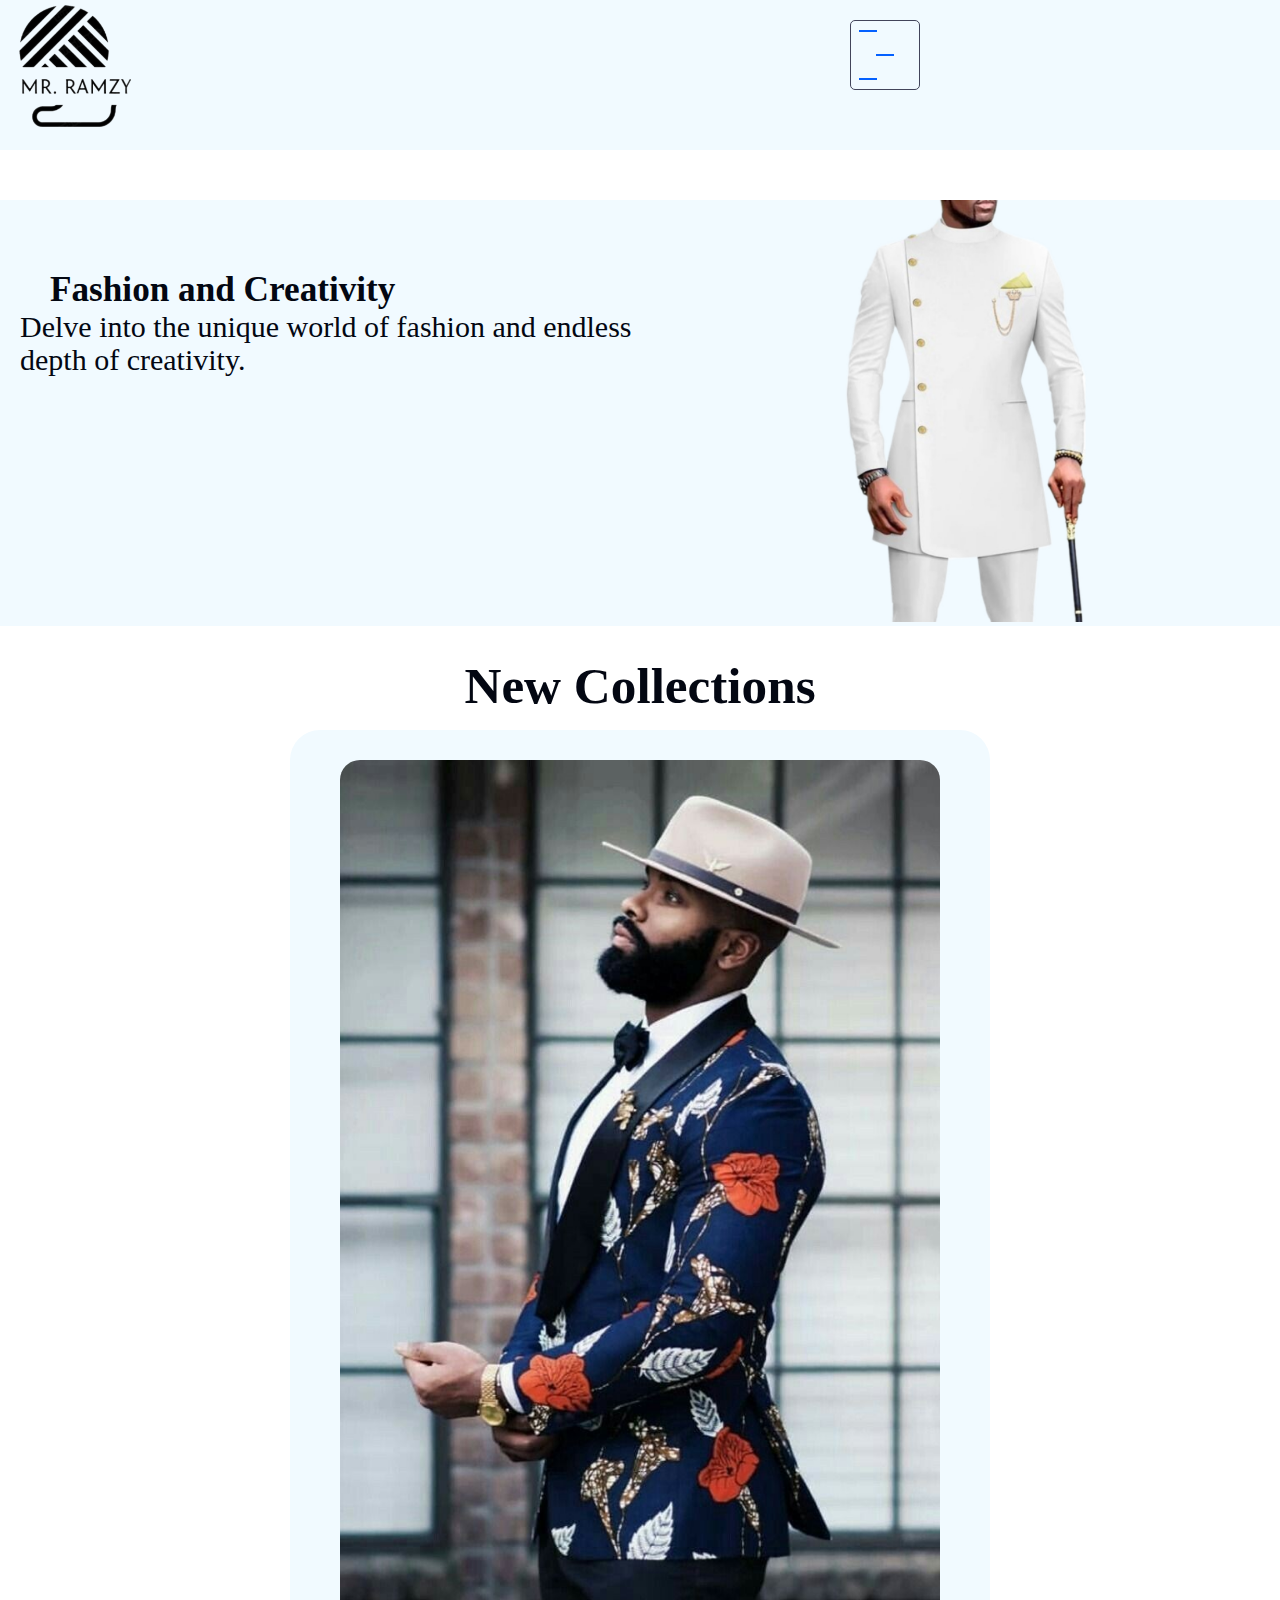
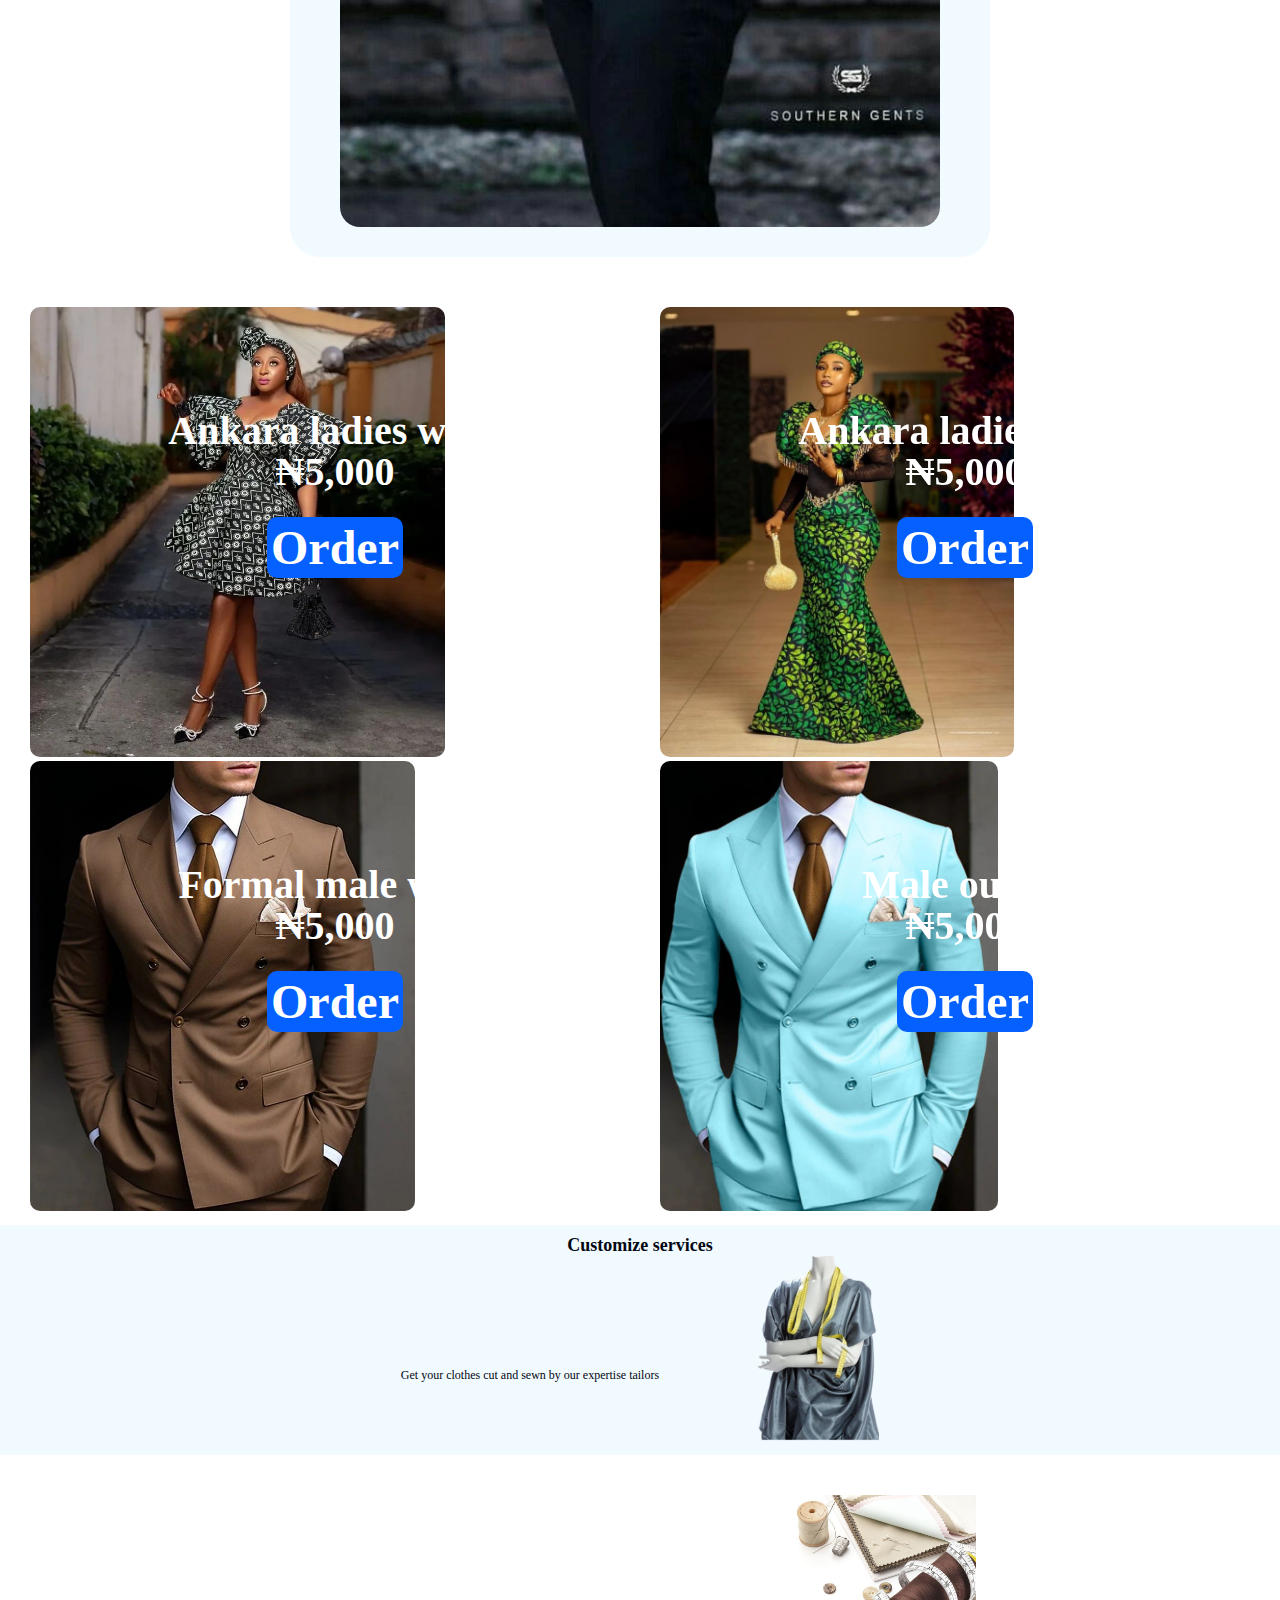
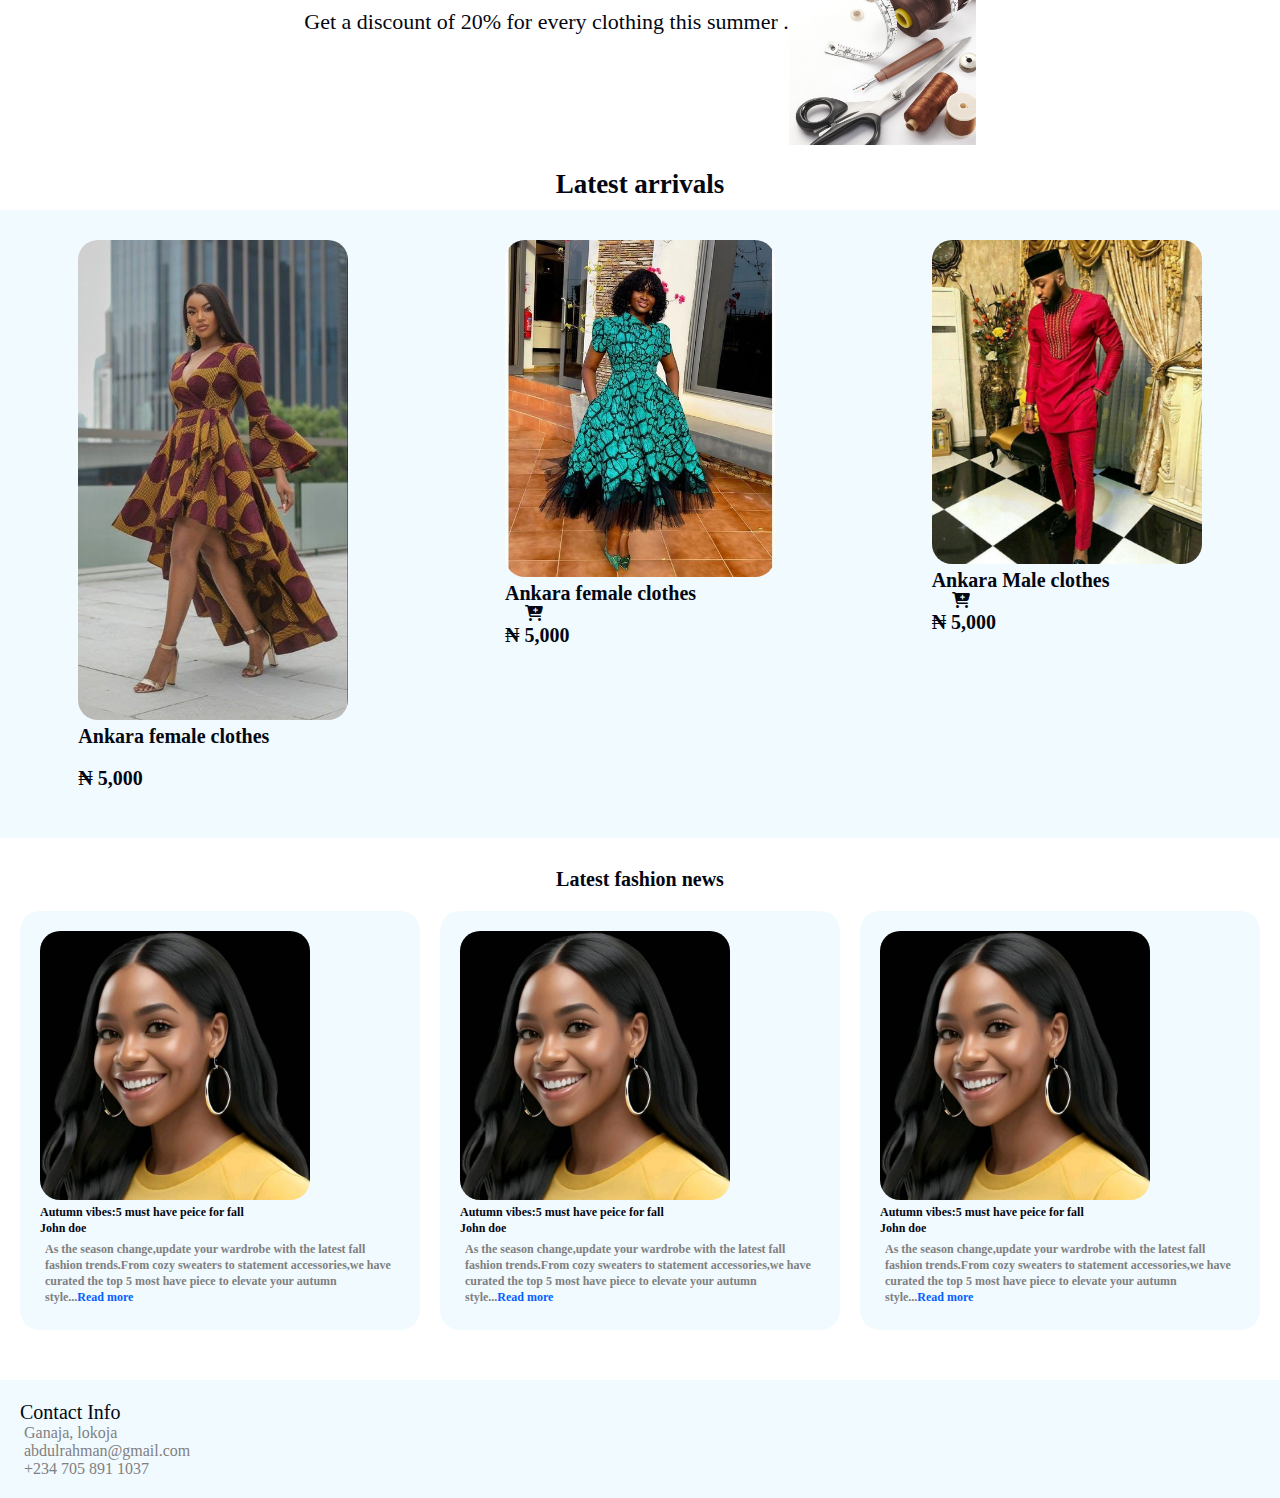
<file: index.html>
<!DOCTYPE html>
<html lang="en">
<head>
  <meta charset="UTF-8">
  <meta http-equiv="X-UA-Compatible" content="IE=Edge">
  <meta name="viewport" content="width=device-width, initial-scale=1">
  <title>Ramzy clothing store|E-commerce</title>
  <!-- HTML -->
  <!-- Custom Styles -->
  <link rel="stylesheet" href="https://cdnjs.cloudflare.com/ajax/libs/font-awesome/6.6.0/css/all.min.css">
  <link rel="stylesheet" href="style.css">
</head>
<body>
  <section id="navigation">
    <nav id="side-bar">
    <i class="fa fa-close" id="exit"></i>
    <ul>
      <li class="active">
        <a href="index.html"> <i class="fa fa-home"aria-hidden ="true"></i> Home</a>
      </li>
      <li>
        <a href="#">
          <span><i class="fa fa-cart" aria-hidden="true"></i>Store </span>
        </a>
      </li>
     <button onclick="hide(this)" id ="drop-down">
        <span>About <i class="fa fa-caret-square-o-down" aria-hidden="true"></i></span>
      </button>
      <ul id="sub-menu">
        <div>
        <li><a href="portfolio.html"> <i class="fa fa-suitcase"></i>Portfolio</a></li>
        <li><a href="#top-pick-container">Catalogue</a></li> 
        <li><a href="#"><i class="fa fa-commenting"aria-hiddeb="true"></i>FAQs</a></li>
        </div>
      </ul>
        <button onclick="hide(this)" id ="drop-down">
        <span><i class="fa fa-profile"aria-hidden="true"></i>Profile</span>
      </button>
      <ul id="sub-menu">
        <div>
        <li><a href="#"> <i class="fa fa-vcard"aria-hidden="true"></i>Account </a></li>
        <li><a href="#"> <i class="fa fa-bell"aria-hidden="true"></i>Notifications</a></li>
        </div>
      </ul>
        </a>
      </li>
      <li>
        <a href="blog.html">
          <span><i class="fa fa-feed"aria-hidden="true"></i>Blogs</span>
        </a>
      </li>
    </ul>
  </nav>
  </section>
<div class="header">
    <div id="logo">
    <img id="logo-image"src="/BackgroundEraser_20241027_012958037.png" alt="">
    <i id="search" class="fa fa-search"></i> 
    </div>
  <div id="nav-toggler">
      <span></span>
  </div>
</div>
<section class="hero-section">
  <div class="hero">
  <h1>Fashion and Creativity</h1>
  <p>Delve into the unique world of fashion and endless depth of creativity.</p>
  </div>
  <div class="image">
      <img src="/20241027_135333.jpg" alt="">
  </div>
</section>
<section class="collection">
  <h1>New Collections</h1>
  <div class="new-image-container">
    <div class="new-image">
    <img src="/b6bba6b38b96e225259e067ba627dbb0.jpg" alt="">
  </div>
  </div>
</section>
<section id="top-pick-container">
   <div class="top-pick">
     <img src="/b13f92580f71737cd7f63fcca391bc2a.jpg" alt="">
     <div class="top-pick-info">
      <h1>Ankara ladies wear</h1>
     <p>&#x20a6;5,000</p>
     <h5><a href="#">Order</a></h5>
     </div>
  </div>
  <div class="top-pick">
    <img src="/f72240668677e5030cde7f8144c2e83f.jpg" alt="">
     <div class="top-pick-info">
      <h1>Ankara ladies wear</h1>
     <p>&#x20a6;5,000</p>
     <h5><a href="#">Order</a></h5>
     </div>
  </div>
   <div class="top-pick">
     <img src="/1b0fa16f3aca3bec8740bb42e8266c02.jpg" alt="">
     <div class="top-pick-info">
      <h1>Formal male wear</h1>
     <p>&#x20a6;5,000</p>
     <h5><a href="#">Order</a></h5>
     </div>
  </div>
  <div class="top-pick">
    <img src="/08ae67a7d2d7ec5cf518937a03c6be35.jpg" alt="">
     <div class="top-pick-info">
      <h1>Male outfits</h1>
     <p>&#x20a6;5,000</p>
     <h5><a href="#">Order</a></h5>
     </div>
  </div>
</section>
<section class="customize-section">
  <div>
    <h1>Customize services</h1>
    <div class="customize">
    <div class="customize-info">
    <p>Get your clothes cut and sewn by our expertise tailors</p>
     </div> 
     <div class="customize-image">
       <img src="/20241027_185935.jpg" alt="">
     </div>
    </div>
  </div>
</section>
<section class="discount">
  <div class="discount-info">
    <p>Get a discount of 20% for every clothing this summer .</p>
  </div>
  <div class="discount-image">
    <img src="/fe89162bfbe1adfd50e2d273fd9b3da9.jpg" alt="">
  </div>
</section>
<section class="latest-section">
  <h1>Latest arrivals</h1>
<div class="latest-container">
    <div class="latest">
    <div class="latest-img">
      <img src="/be09411a5a88574fcf1a17f79ed30fd2.jpg" alt="">
      <p>Ankara female clothes</p>
      <span>
        <i class="fa fa-star-o" aria-hidden="true"></i>
        <i class="fa fa-star-o" aria-hidden="true"></i>
        <i class="fa fa-star-o" aria-hidden="true"></i>
        <i class="fa fa-star-o" aria-hidden="true"></i>
        <i class="fa fa-star-half-o" aria-hidden="true"></i>
        </span>
      <p>&#x20a6 5,000</p>
      <span> <i class="fa fas-cart"></i></span>
    </div>
    </div>
   <div class="latest">
   <div class="latest-img">
      <img src="/912c4160548e685d6d205954eb15ea91.jpg" alt="">
      <p>Ankara female clothes</p>
      <span>
        <i class="fa fa-star-o" aria-hidden="true"></i>
        <i class="fa fa-star-o" aria-hidden="true"></i>
        <i class="fa fa-star-o" aria-hidden="true"></i>
        <i class="fa fa-star-half-o" aria-hidden="true"></i>
        <i class="fa fa-star-full-o" aria-hidden="true"></i>
        <i class="fa fa-cart-plus" aria-hidden="true"></i>
        </span>
      <p>&#x20a6 5,000</p>
      <span> <i class="fa fas-cart"></i></span>
    </div> 
  </div>
 <div class="latest">
   <div class="latest-img">
      <img src="/57b83a08b70f4a490d19f07829f4e9cb.jpg" alt="">
      <p>Ankara Male clothes</p>
      <span>
        <i class="fa fas-star-full-o"></i>
       <i class="fa fas-star-full-o"></i>
       <i class="fa fas-star-full-o"></i>
       <i class="fa fas-star-full-o"></i>
        <i class="fa fas-star-half-o" aria-hidden="true"></i>
        <i class="fa fa-cart-plus" aria-hidden="true"></i>
        </span>
      <p>&#x20a6 5,000</p>
    </div> 
  </div>
</div>
</section>
<section class="mini-blog-section">
  <h1>Latest fashion news</h1>
  <div class="mini-blog-container">
    <div class="mini-blog-content">
    <div class="mini-blog">
      <img src="/IMG-20240831-WA0107.jpg" alt="">
      <p>Autumn vibes:5 must have peice for fall</p>
      <p>John doe</p>
      <p class="mini-blog-article">As the season change,update your wardrobe with the latest fall fashion trends.From cozy sweaters to statement accessories,we have curated the top 5 most have piece to elevate your autumn style...<a href="blog.html">Read more</a></p>
    </div>
  </div>
    <div class="mini-blog-content">
    <div class="mini-blog">
      <img src="/IMG-20240831-WA0107.jpg" alt="">
      <p>Autumn vibes:5 must have peice for fall</p>
      <p>John doe</p>
      <p class="mini-blog-article">As the season change,update your wardrobe with the latest fall fashion trends.From cozy sweaters to statement accessories,we have curated the top 5 most have piece to elevate your autumn style...<a href="blog.html">Read more</a></p>
    </div>
  </div>
    <div class="mini-blog-content">
    <div class="mini-blog">
      <img src="/IMG-20240831-WA0107.jpg" alt="">
      <p>Autumn vibes:5 must have peice for fall</p>
      <p>John doe</p>
      <p class="mini-blog-article">As the season change,update your wardrobe with the latest fall fashion trends.From cozy sweaters to statement accessories,we have curated the top 5 most have piece to elevate your autumn style...<a href="blog.html">Read more</a></p>
    </div>
  </div>
  </div>
</section>
<footer class="footer-section">
  <div class="footer-container">
    <div class="footer">
    <p>Contact Info</p>
     <br>
    <i class="fa fas-map"></i>
    <span>Ganaja, lokoja</span>
    <br>
    <i class="fa fas-mail"></i>
    <span>abdulrahman@gmail.com</span>
    <br>
    <i class="fa fas-map"></i>
    <span>+234 705 891 1037</span>
    </div>
  </div>
</footer>
  <!-- Project -->
  <script src="main.js"></script>
</body>
</html>
</file>
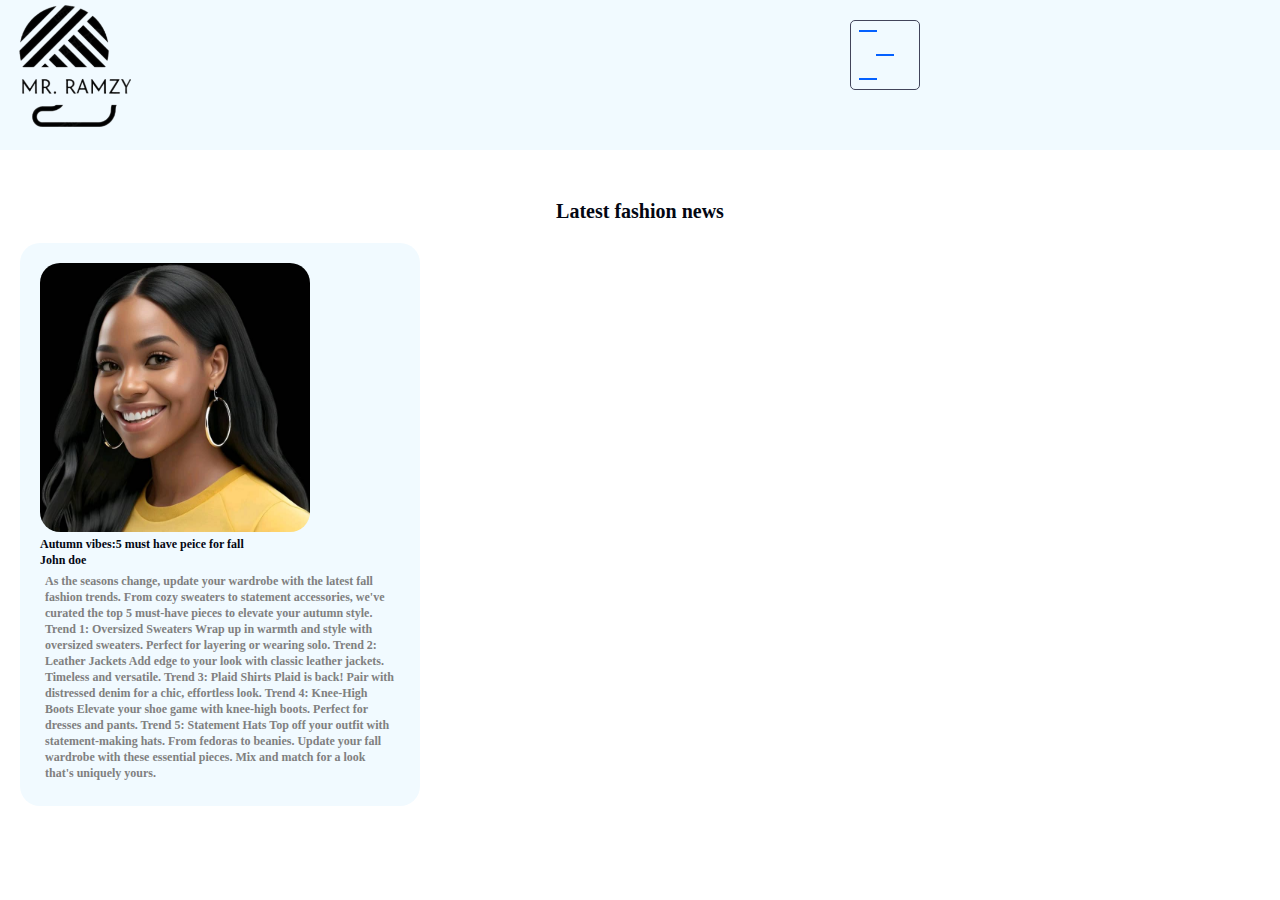
<file: blog.html>
<!DOCTYPE html>
<html>
<head>
  <meta charset="UTF-8">
  <meta name="viewport" content="width=device-width, initial-scale=1">
    <link rel="stylesheet" href="https://cdnjs.cloudflare.com/ajax/libs/font-awesome/6.6.0/css/all.min.css">
  <link rel="stylesheet" href="style.css">
  <title>Blogs|Mr ramzy</title>
</head>
<body>
  <section id="navigation">
    <nav id="side-bar">
    <i class="fa fa-close" id="exit"></i>
    <ul>
      <li class="active">
        <a href="index.html"> <i class="fa fa-home"aria-hidden ="true"></i> Home</a>
      </li>
      <li>
        <a href="#">
          <span><i class="fa fa-cart" aria-hidden="true"></i>Store </span>
        </a>
      </li>
     <button onclick="hide(this)" id ="drop-down">
        <span>About <i class="fa fa-caret-square-o-down" aria-hidden="true"></i></span>
      </button>
      <ul id="sub-menu">
        <div>
        <li><a href="portfolio.html"> <i class="fa fa-suitcase"></i>Portfolio</a></li>
        <li><a href="#">Catalogue</a></li> 
        <li><a href="#"><i class="fa fa-commenting"aria-hidden="true"></i>FAQs</a></li>
        </div>
      </ul>
        <button onclick="hide(this)" id ="drop-down">
        <span><i class="fa fa-profile"aria-hidden="true"></i>Profile</span>
      </button>
      <ul id="sub-menu">
        <div>
        <li><a href="#"> <i class="fa fa-vcard"aria-hidden="true"></i>Account </a></li>
        <li><a href="#"> <i class="fa fa-bell"aria-hidden="true"></i>Notifications</a></li>
        </div>
      </ul>
        </a>
      </li>
      <li>
        <a href="blog.html">
          <span><i class="fa fa-feed"aria-hidden="true"></i>Blogs</span>
        </a>
      </li>
    </ul>
  </nav>
  </section>
<div class="header">
    <div id="logo">
    <img id="logo-image"src="/BackgroundEraser_20241027_012958037.png" alt="">
    <i id="search" class="fa fa-search"></i> 
    </div>
  <div id="nav-toggler">
      <span></span>
  </div>
</div>
<section class="mini-blog-section">
  <h1>Latest fashion news</h1>
  <div class="mini-blog-container">
    <div class="mini-blog-content">
    <div class="mini-blog">
      <img src="/IMG-20240831-WA0107.jpg" alt="">
      <p>Autumn vibes:5 must have peice for fall</p>
      <p>John doe</p>
      <p class="mini-blog-article">As the seasons change, update your wardrobe with the latest fall fashion trends. From cozy sweaters to statement accessories, we've curated the top 5 must-have pieces to elevate your autumn style.
Trend 1: Oversized Sweaters

Wrap up in warmth and style with oversized sweaters. Perfect for layering or wearing solo.

Trend 2: Leather Jackets

Add edge to your look with classic leather jackets. Timeless and versatile.

Trend 3: Plaid Shirts

Plaid is back! Pair with distressed denim for a chic, effortless look.

Trend 4: Knee-High Boots

Elevate your shoe game with knee-high boots. Perfect for dresses and pants.

Trend 5: Statement Hats

Top off your outfit with statement-making hats. From fedoras to beanies.
Update your fall wardrobe with these essential pieces. Mix and match for a look that's uniquely yours.</p>
    </div>
  </div>
</body>

</html>
</file>
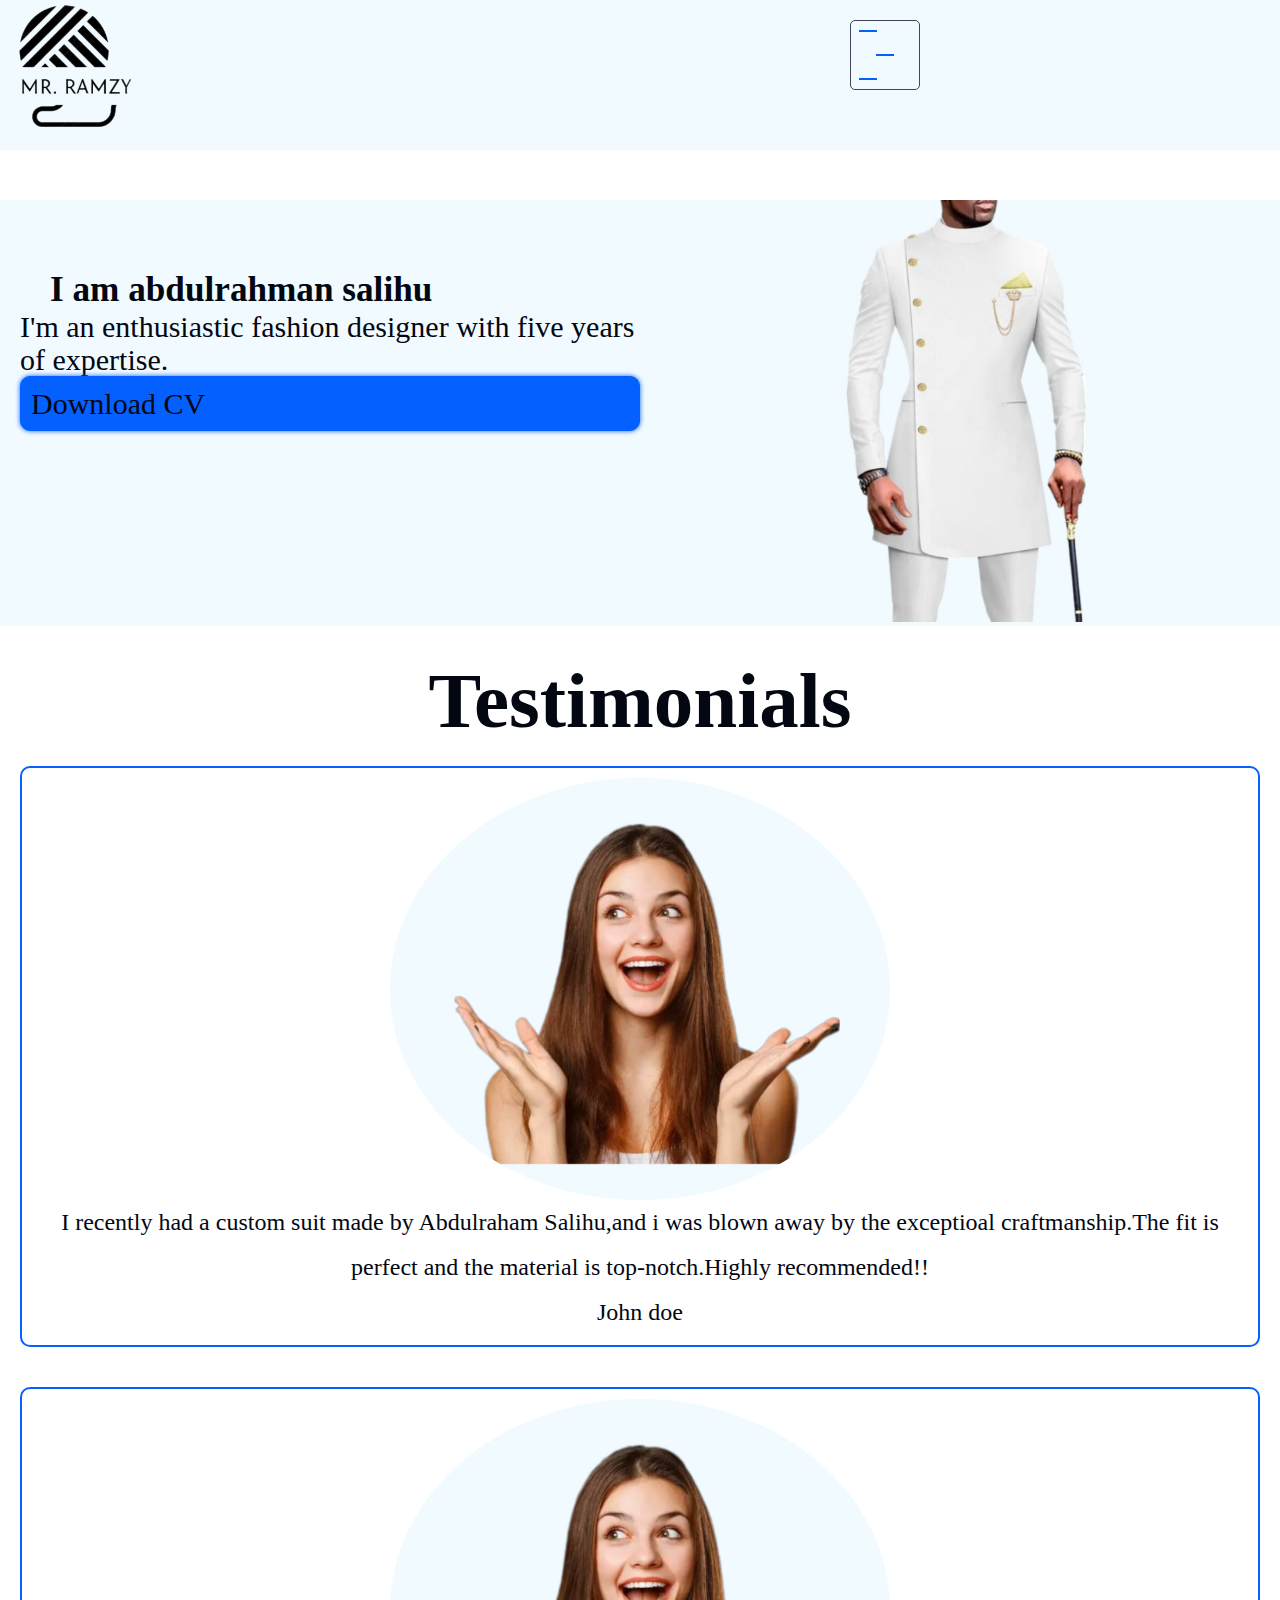
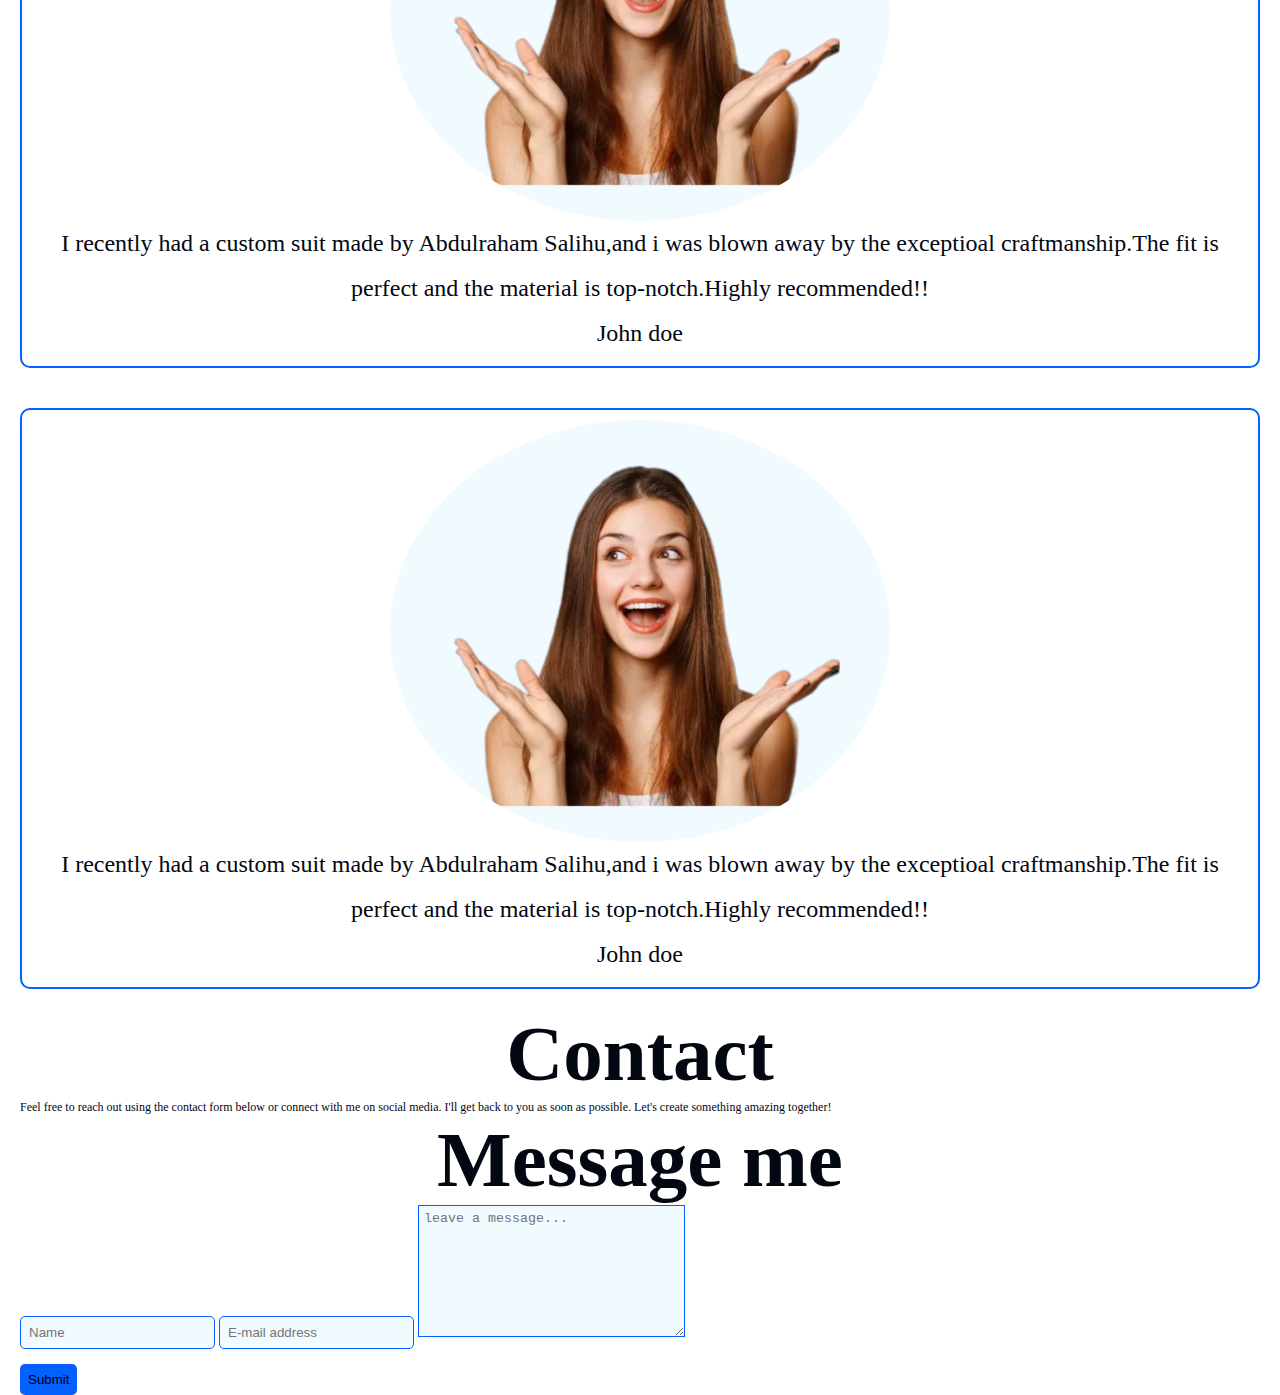
<file: portfolio.html>
<!DOCTYPE html>
<html>

<head>
  <meta charset="UTF-8">
  <meta name="viewport" content="width=device-width, initial-scale=1">
  <link rel="stylesheet" href="https://cdnjs.cloudflare.com/ajax/libs/font-awesome/6.6.0/css/all.min.css">
  <link rel="stylesheet" href="style.css">
  <link rel="stylesheet" href="portfolio.css">
  <title>About |Portfolio</title>
</head>
<body>
<section id="navigation">
    <nav id="side-bar">
    <i class="fa fa-close" id="exit"></i>
    <ul>
      <li class="active">
        <a href="index.html"> <i class="fa fa-home"aria-hidden ="true"></i> Home</a>
      </li>
      <li>
        <a href="#">
          <span><i class="fa fa-cart" aria-hidden="true"></i>Store </span>
        </a>
      </li>
     <button onclick="hide(this)" id ="drop-down">
        <span>About <i class="fa fa-caret-square-o-down" aria-hidden="true"></i></span>
      </button>
      <ul id="sub-menu">
        <div>
        <li><a href="portfolio.html"> <i class="fa fa-suitcase"></i>Portfolio</a></li>
        <li><a href="#">Catalogue</a></li> 
        <li><a href="#"><i class="fa fa-commenting"aria-hidden="true"></i>FAQs</a></li>
        </div>
      </ul>
        <button onclick="hide(this)" id ="drop-down">
        <span><i class="fa fa-profile"aria-hidden="true"></i>Profile</span>
      </button>
      <ul id="sub-menu">
        <div>
        <li><a href="#"> <i class="fa fa-vcard"aria-hidden="true"></i>Account </a></li>
        <li><a href="#"> <i class="fa fa-bell"aria-hidden="true"></i>Notifications</a></li>
        </div>
      </ul>
        </a>
      </li>
      <li>
        <a href="blog.html">
          <span><i class="fa fa-feed"aria-hidden="true"></i>Blogs</span>
        </a>
      </li>
    </ul>
  </nav>
  </section>
<div class="header">
    <div id="logo">
    <img id="logo-image"src="/BackgroundEraser_20241027_012958037.png" alt="">
    <i id="search" class="fa fa-search"></i> 
    </div>
  <div id="nav-toggler">
      <span></span>
  </div>
</div>
<section class="hero-section">
  <div class="hero">
  <h1>I am abdulrahman salihu</h1>
  <p>I'm an enthusiastic fashion designer with five years of expertise.
  <br>
  <a href="#">Download CV</a></p>
  </div>
  <div class="image">
      <img src="/20241027_135333.jpg" alt="">
  </div>
</section>
<section class="testimonial-container">
  <h1>Testimonials</h1>
  <div class="testimonial-content">
   <div class="testimonial-image">
   <img src="/20241030_123210.jpg">
</div>
    <div class="testimonial">
      <p>I recently had a custom suit made by Abdulraham Salihu,and i was blown away by the exceptioal craftmanship.The fit is perfect and the material is top-notch.Highly recommended!!
      <br>
      John doe</p>
    </div>
  </div>
    <div class="testimonial-content">
   <div class="testimonial-image">
   <img src="/20241030_123210.jpg">
</div>
    <div class="testimonial">
      <p>I recently had a custom suit made by Abdulraham Salihu,and i was blown away by the exceptioal craftmanship.The fit is perfect and the material is top-notch.Highly recommended!!
      <br>
      John doe</p>
    </div>
  </div>
    <div class="testimonial-content">
   <div class="testimonial-image">
   <img src="/20241030_123210.jpg">
</div>
    <div class="testimonial">
      <p>I recently had a custom suit made by Abdulraham Salihu,and i was blown away by the exceptioal craftmanship.The fit is perfect and the material is top-notch.Highly recommended!!
      <br>
      John doe</p>
    </div>
  </div>
</section>
<section class="contact-section">
  <h1>Contact </h1>
  <div class="contact-info">
    <p>Feel free to reach out using the contact form below or connect with me on social media. I'll get back to you as soon as possible. Let's create something amazing together!</p>
    <h1>Message me </h1>
    <div class="contact-form">
      <form class="form" action="https://api.whatsapp.com/send?phone=+2347058911037&text=Hi" method="get" accept-charset="utf-8">
      <input type="text" id="Name"placeholder="Name"required>
      <input type="email" id="email" placeholder="E-mail address" required>
      <textarea  id="message" cols="30" rows="8" placeholder="leave a message..." required></textarea>
      <br>
      <button type="submit">Submit</button>
      </form>
    </div>
  </div>
</section>
<script src="main.js"></script>
</body>

</html>
</file>
<file: style.css>
@import url('https://fonts.googleapis.com/css2?family=Merriweather:ital,wght@0,300;0,400;0,700;0,900;1,300;1,400;1,700;1,900&family=Pacifico&display=swap');
:root{
  --bg-60: #ffffff;
  --bg-30:#f1faff;
  --text-30:#0460FF;
  --text-60:#030712;
  --hover:#f1faff;
}
*{
  padding: 0;
  margin:  0;
  box-sizing:border-box; 
  outline: none;
  border:none;
  text-decoration: none;
  cursor: none;
}
body{
  background:var(--bg-60);
  color:var(--text-60);
  min-height: 100vh;
  scroll-behavior: smooth;
}
h1{
  font-size:18px;
  font-size: 36px;
  font-family:'pacifico'fantasy;
}
p{
  font-size:12px;
  line-height: 16px;
  font-family: Georgia, 'Times New Roman', Times, serif;
}
.header{
  background: var(--bg-30);
  height: 70px;
  display: grid;
  grid-template-columns: repeat(2,1fr);
  margin-bottom:10px;
}
#logo{
  margin-bottom: 10px;
  background: var(--bg-30);
  height:70px;
}
#logo img{
  width:100px;
  display: inline-block;
  position: absolute;
  top:-20px;
}
#side-bar{
  margin-top:40px;
}
#navigation{
  display: none;
  background: var(--bg-30);
  height: auto;
  width: 370px;
  padding:  25px;
  border:2px var(--bg-60);
  position: fixed;
  overflow: hidden;
  top:0;
  left:0;
  transition: 3s ease-in-out;
  align-self: strt;
  border:1px solid #42445A;
}
#exit{
  display: inline-block;
}
#side-bar.close{
  width:25px;
  padding: 5px;
}
#side-bar ul{
  list-style: none;
}
#side-bar > ul > li:nth-child(){
  display: flex;
  justify-content: center;
}
#side-bar ul li a{
  color:var(--text-60);
  padding: 10px;
  transition:.4s ease-in-out ;
  position: relative;
  z-index: 1;
  display: flex;
  border-radius:20px;
  align-items: center;
  margin-bottom:10px;
  background: var(--text-30);
  border:1px solid var(--text-30);
  box-shadow: 0 0 5px var(--text-30);
}
#side-bar a::before{
  content: "";
  width:0;
  height:100%;
  position: absolute;
  top:0;
  left:0;
  border-radius:20px;
  background: var(--bg-30);
  z-index: -1;
  transition: .4s;
}
#side-bar a:hover::before{
  width:100%;
  color:var(--text-60);
}
#side-bar ul li a:hover{
  cursor:none;
  color:var(--text-60);
}
#side-bar ul li a.active {
  color:var(--text-60);
}
#side-bar #drop-down {
  border-radius: 20px;
  padding: 20px;
  color:var(--text-60);
  display: flex;
  align-items: center;
  justify-content: center;
}
#drop-down{
  background:none;
  color: #fff;
  font-size: 24px;
}
#sub-menu{
  display: grid;
  grid-template-rows: 0fr;
  transition:.5s ease-in-out;
  overflow: hidden;
}
#sub-menu > div{
  overflow: hidden;
}
#sub-menu.show{
  grid-template-rows: 1fr;
  overflow: auto;
}
#nav-toggler{
 height: 30px;
  width:35px;
  border:1px solid #42445A;
  position: fixed;
  background: var(--bg-30);
  left:300px;
  border-radius:5px;
  top:10px;
  display: flex;
  align-items: center;
  justify-content: center;
}
#nav-toggler span{
  height: 2px;
  width:18px;
  background: var(--text-30);
  display: inline-block;
}
#nav-toggler span:after{
  content:"";
  height:2px;
  width:18px;
  background: var(--text-30);
  display: inline-block;
  position: absolute;
  top:9px;
  left:8px;
}
#nav-toggler span:before{
  content:"";
  height:2px;
  width:18px;
  background: var(--text-30);
  display: inline-block;
  position: absolute;
  bottom:9px;
  left:8px;
}
#search{
  position: absolute;left:270px;
  top:15px;
}
#search i{
  width:100px;
}
#exit{
  position: absolute;
  top:10px;
  left:210px;
}
.hero-section{
  display: grid;
  grid-template-columns: repeat(2,1fr);
  background: var(--bg-30);
}
.hero{
  padding-top: 10px;
}
.hero h1{
  font-size:20px;
  padding-left: 10px;
}
.hero p{
  padding-left: 10px;
}
.hero-section .image img{
  width:220px;
  z-index: -1;
}
.collection h1{
  text-align: center;
  margin-top:10px;
  font-size: 18px;
}
.collection h1::before{
  content: "";
  width:0px;
  top:305px;
  height:3px;
  left:140px;
  border-radius:20px;
  background: var(--text-30);
  position: absolute;
  animation:slide 5s ease-in-out infinite;
}
@keyframes slide{
  0%{
    width:70px;
  }
  50%{
    width:0px;
  }
  100%{
    width:70px;
  }
}
.new-image-container{
  display: flex;
  justify-content: center;
}
.new-image{
  display: flex;
  justify-content: center;
  margin-top:15px;
  background: var(--bg-30);
  border-radius:30px;
  padding: 10px;
  width:270px;
}
#search{
  display: none;
}
.collection img{
  height:350px;
  align-self: center;
  border-radius: 20px;
}
#top-pick-container{
  display: grid;
  grid-template-columns:repeat(2,1fr);
  margin-top: 20px;
  padding:10px;
}
.top-pick{
  position: relative;
  overflow: hidden;
  margin-left:20px;
}
.top-pick img{
  height:180px;
  border-radius:10px;
}
.top-pick-info{
  position: absolute;
  top:0;
  left:0;
  width: 100%;
  text-align: center;
  color:var(--bg-60);
  font-weight:700;
}
.top-pick::before{
  content: "";
  position: absolute;
  top:0;
  left:0;
  width:0;
  height:0;
  background: rgba(9,96,255,.5);
  transition:.6s;
  border-radius: 10px;
}
.top-pick:hover::before{
  height:100%;
  width:100%;
}
.top-pick:hover .top-pick-info a{
  background: white;
  color:var(--text-30);
}
.top-pick-info h1{
  font-size: 15px;
  margin-top:40px;
}
.top-pick-info a{
  color:white;
  background: var(--text-30);
  padding: 4px;
  border-radius: 10px;
}
.customize-section{
  background: var(--bg-30);
  height: auto;
  padding: 10px;
}
.customize-section h1{
  font-size: 18px;
  text-align: center;
}
.customize-section h1::before{
  content: "";
  width:0px;
  top:159%;
  height:3px;
  left:140px;
  border-radius:20px;
  background: var(--text-30);
  position: absolute;
  animation:slide 5s ease-in-out infinite;
}
@keyframes slide{
  0%{
    width:70px;
  }
  50%{
    width:0px;
  }
  100%{
    width:70px;
  }
}
.customize{
  display: flex;
  justify-content: center;
  align-items: center;
}
.customize p{
  margin-top: 50px;
}
.customize-image img{
  width:220px;
}
.discount{
  margin-top: 20px;
  display: flex;
  justify-content: center;
  align-items: center;
  padding: 20px;
}
.discount p{
  font-size:22px;
  line-height: 22px;
}
.discount-image img{
  height:250px;
}
.latest-container{
  padding: 20px;
  display: grid;
  grid-template-columns: repeat(1,1fr);
}
.latest{
  display: flex;
  justify-content: center;
  background: var(--bg-30);
  padding-top: 40px;
  border-radius:20px;
  margin-bottom:30px;
}
.latest-container img{
 width:270px;
  object-position: center;
  border-radius: 20px;
}
.latest-section h1{
  text-align: center;
  font-size:27px;
  margin-bottom:10px;
}
.latest p{
  font-size:20px;
  font-weight: 700;
  line-height: 24px;
}
.mini-blog-section h1{
  font-size:20px;
  text-align: center;
}
.mini-blog-container{
  display: grid;
  grid-template-columns: repeat(1,1fr);
  padding: 20px;
}
.mini-blog-content{
  display: flex;
  justify-content: center;
  background: var(--bg-30);
  padding-top: 20px;
  padding: 20px;
  border-radius:20px;
  margin-bottom:30px;
}
.mini-blog-content img{
  width:270px;
  border-radius:20px;
  object-position: center;
}
.mini-blog-content p{
  font-weight:700;
}
.mini-blog-article{
  font-weight:300;
  color:grey;
  text-align: left;
  padding: 5px;
}
.mini-blog-content a{
  color:var(--text-30);
}
.mini-blog-content a:hover{
  color:var(--text-60);
}
.footer-container{
  display: grid;
  grid-template-columns: repeat(1,1fr);
  background: var(--bg-30);
  padding: 20px;
}
.footer p{
  font-size:20px;
  line-height: 24px;
  display: inline-block;
}
.footer span{
  color: grey;
}



@media screen and (min-width:770px) {
  .header{
    display: grid;
    grid-template-columns: repeat(2,1fr)
  }
  #nav-toggler{
    left:850px;
    top:20px;
    width:70px;
    height: 70px;
  }
  #navigation{
    left:0px;
    display: none;
    justify-content: center;
    width:970px;
    height: auto;
    background: var(--bg-30);
  }
  h1{
    font-size:79px;
  }
  .collection h1{
    font-size:2.7em;
  }
  #logo img{
    width:250px;
    top:-55px;
    left:-50px;
  }
  .header{
    height:150px;
    margin-bottom:50px;
  }
  .hero{
    height:300px;
    
  }
.hero-section .image img{
    width:500px;
  }
  .hero h1{
    font-size:2.2em;
    margin-left:40px;
    margin-top:60px;
  }
  .hero p{
    font-size:30px;
    line-height: 33px;
    padding-left: 20px;
  }
  .collection{
    margin-top:30px;
  }
  .new-image-container{
    margin-bottom:40px;
  }
  .new-image{
    padding:30px;
    width:700px;
  }
  .collection h1{
    font-size:3.2em;
  }
  .collection h1::before{
  content: "";
  width:20%;
  top:379px;
  height:5px;
  left:120px;
  display: none;
  border-radius:20px;
  background: var(--text-30);
  position: absolute;
  animation:none;
  }
  .collection img{
    width:600px;
    height:auto;
  }
  .top-pick-container{
  display: grid;
  grid-template-columns:repeat(3,1fr) ;
  grid-gap:10px;
  margin-top: 20px;
  padding-right: 10px;
}
.top-pick{
  position: relative;
  overflow: hidden;
}
.top-pick img{
  height:450px;
  border-radius:10px;
}
.top-pick-info h1{
  margin-top:100px;
}
.top-pick-info p,.top-pick-info h1,.top-pick-info a{
  font-size:2.5em;
  margin-bottom:10px;
}
.top-pick-info h5{
  margin-top:40px;
  font-size:1.2em;
}
.latest-container{
  padding: 0;
  display: grid;
  grid-template-columns: repeat(3,1fr);
}
.latest{
  display: flex;
  justify-content: center;
  border-radius:0;
  padding: 30px;
}
.mini-blog-container{
  display: grid;
  grid-template-columns: repeat(3,1fr);
  grid-gap:20px;
  padding: 20px;
}
}
</file>
<file: portfolio.css>
a{
 color:var(--text-60);
  padding: 10px;
  transition:.4s ease-in-out ;
  position: relative;
  z-index: 1;
  display: flex;
  border-radius:10px;
  align-items: center;
  margin-bottom:10px;
  background: var(--text-30);
  border:1px solid var(--text-30);
  box-shadow: 0 0 5px var(--text-30);
}
a::before{
  content: "";
  width:0;
  height:100%;
  position: absolute;
  top:0;
  left:0;
  border-radius:10px;
  background: var(--bg-30);
  z-index: -1;
  transition: .4s;
}
a:hover::before{
  width:100%;
  color:var(--text-60);
}
a:hover{
  cursor:none;
  color:var(--text-60);
}
.testimonial-container{
  display: grid;
  grid-template-columns: repeat(1,1fr);
  margin-top:30px;
}
.testimonial-content{
  margin:20px;
  border-radius:10px;
  padding: 10px;
  text-align:center;
  transition: .5s ease-in-out;
  border:2px solid var(--text-30);
}
.testimonial-content:hover{
  transform:scale(.95);
}
.testimonial-image{
  display: flex;
  justify-content: center;
}
.testimonial-content img{
  width:250px;
  border-radius:100%;
  float:center;

}
.testimonial-container h1{
  text-align: center;
}
.contact-section h1{
  text-align: center;
}
.contact-info{
  margin:0 20px;
}
.contact-info input{
  padding:8px;
  border:1px solid var(--text-30);
  background: var(--bg-30);
  border-radius:5px;
  margin-bottom:15px;
}
.contact-info textarea{
  padding:5px;
  background: var(--bg-30);
  border:1px solid var(--text-30);
}
.contact-info button{
  padding:8px;
  background: var(--text-30);
  border-radius: 5px;
}
@media screen and (min-width:770px) {
  .testimonial-image img{
    width:500px;
  }
  .testimonial-content p{
    font-size:1.5em;
    line-height: 45px;
  }
}
</file>
